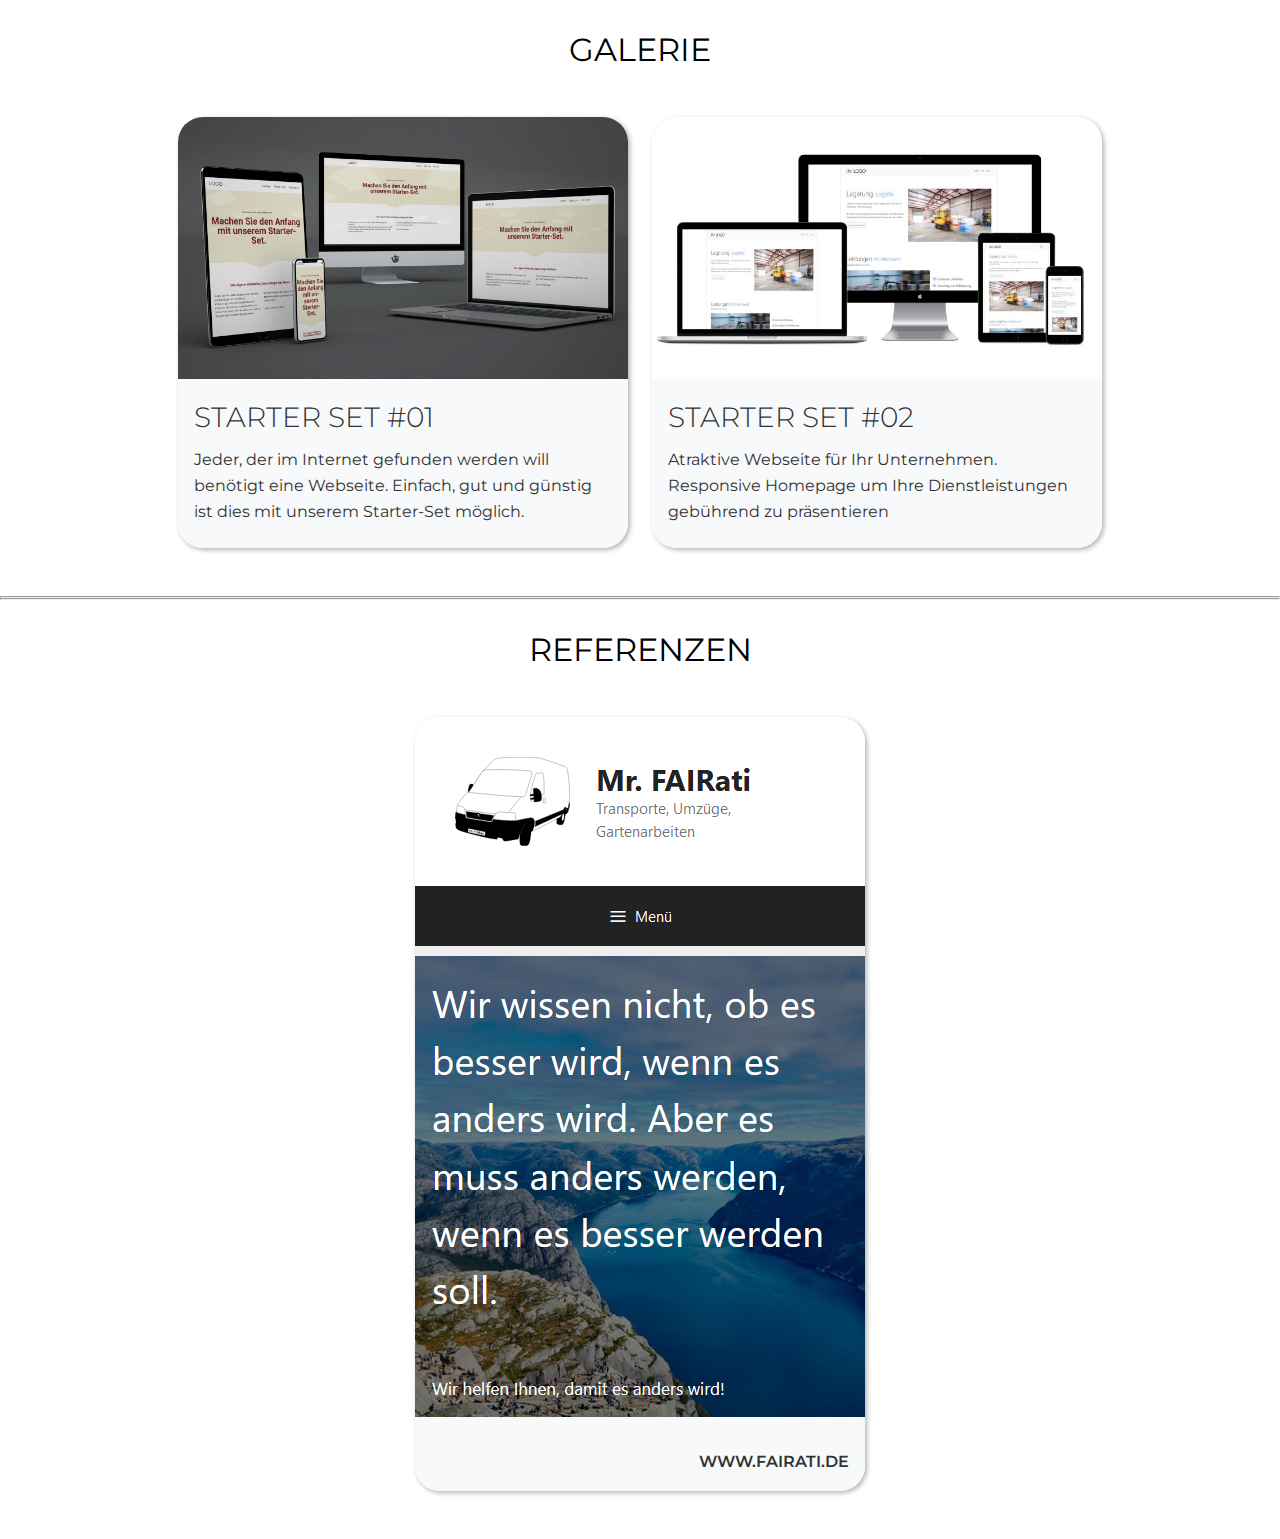
<file: index.html>
<!DOCTYPE html>
<html lang="en">

<head>
    <meta charset="UTF-8" />
    <meta name="viewport" content="width=device-width, initial-scale=1.0" />
    <meta http-equiv="X-UA-Compatible" content="ie=edge" />
    <link rel="stylesheet" href="main.css">
    <title>Homepage Galerie</title>
</head>

<body>
    <section>
        <h1>Galerie</h1>
    </section>
    <section class="cards">

        <div class="card">
            <a href="https://jetzt-deins.github.io/starter_01/" target="_blank">
                <div class="card__image"><img src="img/galerie_01.jpg" alt="Galerie Starter Homepage"></div>

                <div class="content">
                    <div class="card__title">Starter Set #01</div>
                    <div class="card__snippet">Jeder, der im Internet gefunden werden will benötigt eine Webseite.
                        Einfach, gut und günstig ist dies mit unserem Starter-Set möglich.</div>
                </div>
            </a>
        </div>

        <div class="card">
            <a href="https://jetzt-deins.github.io/logistics/" target="_blank">
                <div class="card__image"><img src="img/galerie_02.jpg" alt="Galerie Starter Homepage"></div>

                <div class="content">
                    <div class="card__title">Starter Set #02</div>
                    <div class="card__snippet">Atraktive Webseite für Ihr Unternehmen.
                        Responsive Homepage um Ihre Dienstleistungen gebührend zu pr&auml;sentieren</div>
                </div>
            </a>
        </div>


    </section>

    <hr>
    <hr>

    <section class="referenzen">
        <h1>Referenzen</h1>
    </section>
    <section class="cards">

        <div class="card">
            <a href="https://www.fairati.de" target="_blank">
                <div class="card__image"><img src="img/referenz_01.png" alt="Referenz Fairati.de"></div>
            </a>
            <div class="content">
                <div class="card__title"></div>
                <div class="card__snippet"></div>
                <div class="card__readmore">www.fairati.de</div>
            </div>
        </div>

    </section>

</body>

</html>
</file>
<file: main.css>
@import url('https://fonts.googleapis.com/css?family=Montserrat:300,400,500,600,700');

*,
*::after,
*::before {
    margin: 0;
    padding: 0;
    box-sizing: border-box;
}

img {
    display: block;
    max-width: 100%;
}

a {
    text-decoration: none;
    color: inherit;
}

body {
    font-family: Montserrat, sans-serif;
}

section h1 {
    margin-top: 30px;
    text-align: center;
    text-transform: uppercase;
    font-weight: 400;
}

.cards {
    padding: 3rem;
    display: flex;
    flex-wrap: wrap;
    justify-content: center;
    gap: 1.5rem;
}

.card {
    display: flex;
    flex-direction: column;
    flex: 1 0 300px;
    max-width: 450px;
    background: #fff;
    color: #333;
    border-radius: 25px;
    box-shadow: 2px 2px 5px rgba(0, 0, 0, .3);
    text-decoration: none;
    font-size: 1rem;
    overflow: hidden;
    transition: transform 200ms, box-shadow 200ms;
}

.card .card__image {
    flex: 0 0 150px;
    background-repeat: no-repeat;
    background-size: cover;
    /*    background-position: center;*/
}

.card .content {
    padding: 1rem;
    line-height: 1.6;
    display: flex;
    flex-direction: column;
    background: #f8f9fa;
}

.card .card__title {
    font-size: 1.75rem;
    font-weight: 300;
    text-transform: uppercase;
    margin-bottom: .5rem;
}

.card .card__snippet {
    margin-bottom: .5rem;
}

.card .card__readmore {
    text-transform: uppercase;
    text-align: right;
    font-weight: 600;
    margin-top: auto;
}

.card:hover {
    transform: translateY(-10px);
    box-shadow: 2px 2px 15px rgba(0, 0, 0, .3);
}
</file>
